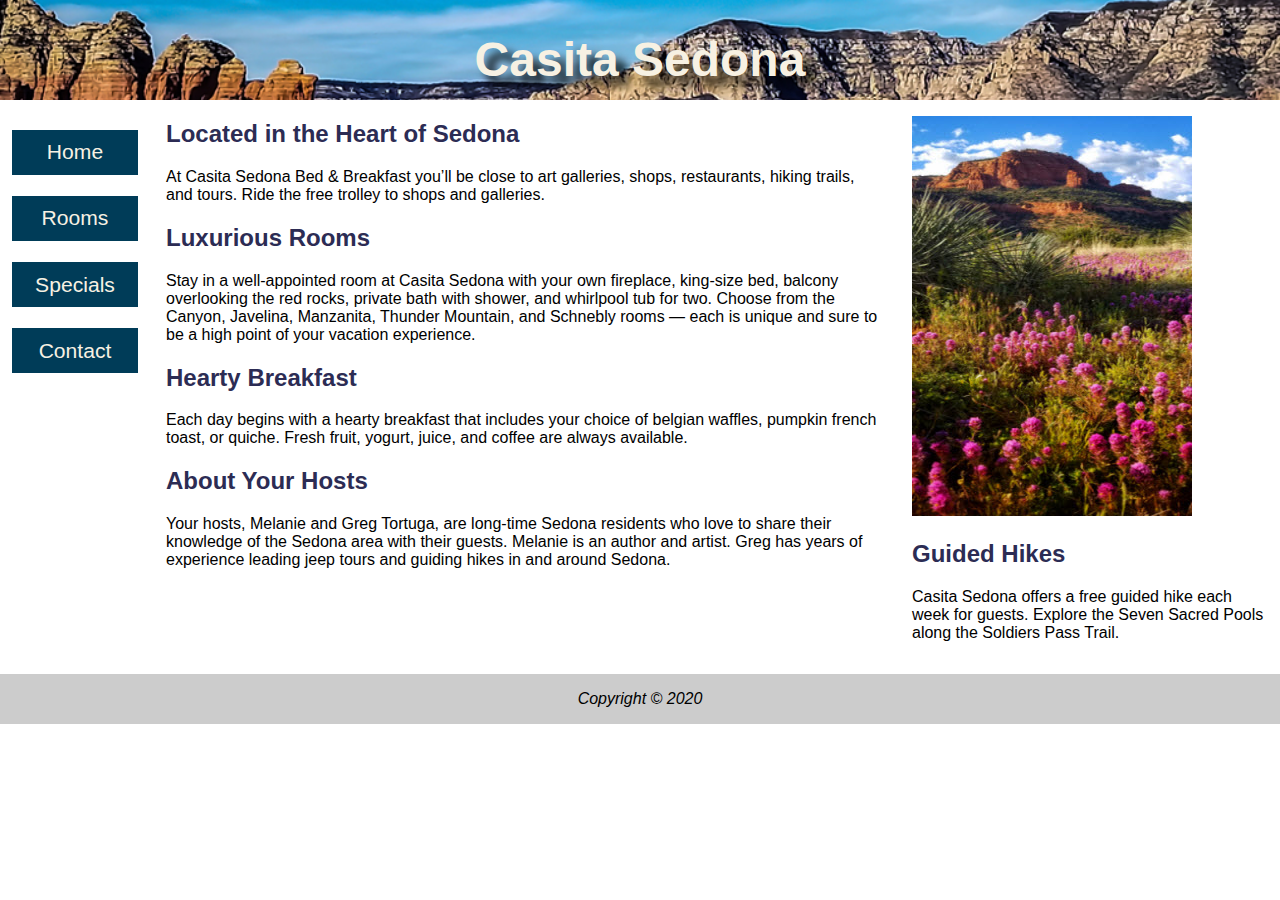
<file: index.html>
<!DOCTYPE html>
<html lang="en">
<head>
<title>Casita Sedona</title>
<meta charset="utf-8">
<style>
* { box-sizing: border-box; }
body {font-family:  Arial, sans-serif;
      margin: 0;
}

header { background-image: url(header.jpg);
         background-size: cover;
         background-repeat: no-repeat;   
}

header { grid-area: header; }
nav    { grid-area: nav; }
main   { grid-area: main; }
aside  { grid-area: aside; }
footer { grid-area: footer; }
#wrapper { display: grid;
                    grid-template-rows: 100px auto 50px;
                    grid-template-columns: 150px 1fr 30%;
                    grid-template-areas: 
     					 "header  header header"
						 "nav     main   aside" 
     					 "footer  footer footer"  ; }




h2 { color: #2c2c54; }


h1 { text-align: center;
     color: #F7F1E3;
	 font-size: 300%;
     text-shadow: 10px 10px 10px #000000;
}
nav {   font-size: 120%; }

nav ul { padding-left: 0;
         display: flex; 
	     flex-direction: row; 
	     flex-wrap: wrap; 
	     justify-content: space-around; }	  
nav ul { list-style-type: none; }
nav li { width: 20%;
		 min-width: 6em;
	     font-size: 110%;
		 text-align: center;
		 background-color: #003C58; 
		 margin: .5em;
		 padding: .5em; }
nav a { text-decoration: none;}
nav a:link { color: #F7F1E3; }
nav a:visited { color: #B9EDF0; }
nav a:hover { color: #FFFFFF; }


aside {  padding: 1em;}

main {   padding: 0 1em 1em;    }

footer { background-color: #CCCCCC;
        text-align: center;
		 font-style: italic;
		 padding: 1em; }

      


</style>
</head>
<body>
<div id="wrapper">
  <header>
    <h1>Casita Sedona</h1>
  </header>  
  <nav>
    <ul>
	 <li><a href="index.html">Home</a></li>
     <li><a href="rooms.html">Rooms</a></li>
     <li><a href="specials.html">Specials</a></li>
     <li><a href="contact.html">Contact</a></li>
	</ul> 
   </nav>
    <main>   
	<h2>Located in the Heart of Sedona</h2>
    <p>At Casita Sedona Bed &amp; Breakfast you&rsquo;ll be close to art galleries, shops, restaurants, hiking trails, and tours. Ride the free trolley to shops and galleries.</p>
    <h2>Luxurious Rooms </h2>
    <p>Stay in a well-appointed room at Casita Sedona with your own fireplace, king-size bed, balcony overlooking the red rocks, private bath with shower, and whirlpool tub for two. Choose from the Canyon, Javelina, Manzanita, Thunder Mountain, and Schnebly rooms &mdash; each is unique and sure to be a high point of your vacation experience.</p>
  	<h2>Hearty Breakfast</h2>
    <p>Each day begins with a hearty breakfast that includes your choice of belgian waffles, pumpkin french toast, or quiche. Fresh fruit, yogurt, juice, and coffee are always available.</p>
	<h2>About Your Hosts</h2>
	<p>Your hosts, Melanie and Greg Tortuga, are long-time Sedona residents who love to share their knowledge of the Sedona area with their guests. Melanie is an author and artist. Greg has years of experience leading jeep tours and guiding hikes in and around Sedona.</p>
   </main> 
      <aside>
     <img src="scenery.jpg"  alt="Owl Clover wildflowers with red rock mountain">
	 <h2>Guided Hikes</h2>
	 <p>Casita Sedona offers a free guided hike each week for guests. Explore the Seven Sacred Pools along the Soldiers Pass Trail.</p>
   </aside>
   <footer>Copyright &copy; 2020
   </footer>
</div>
</body>
</html>
</file>
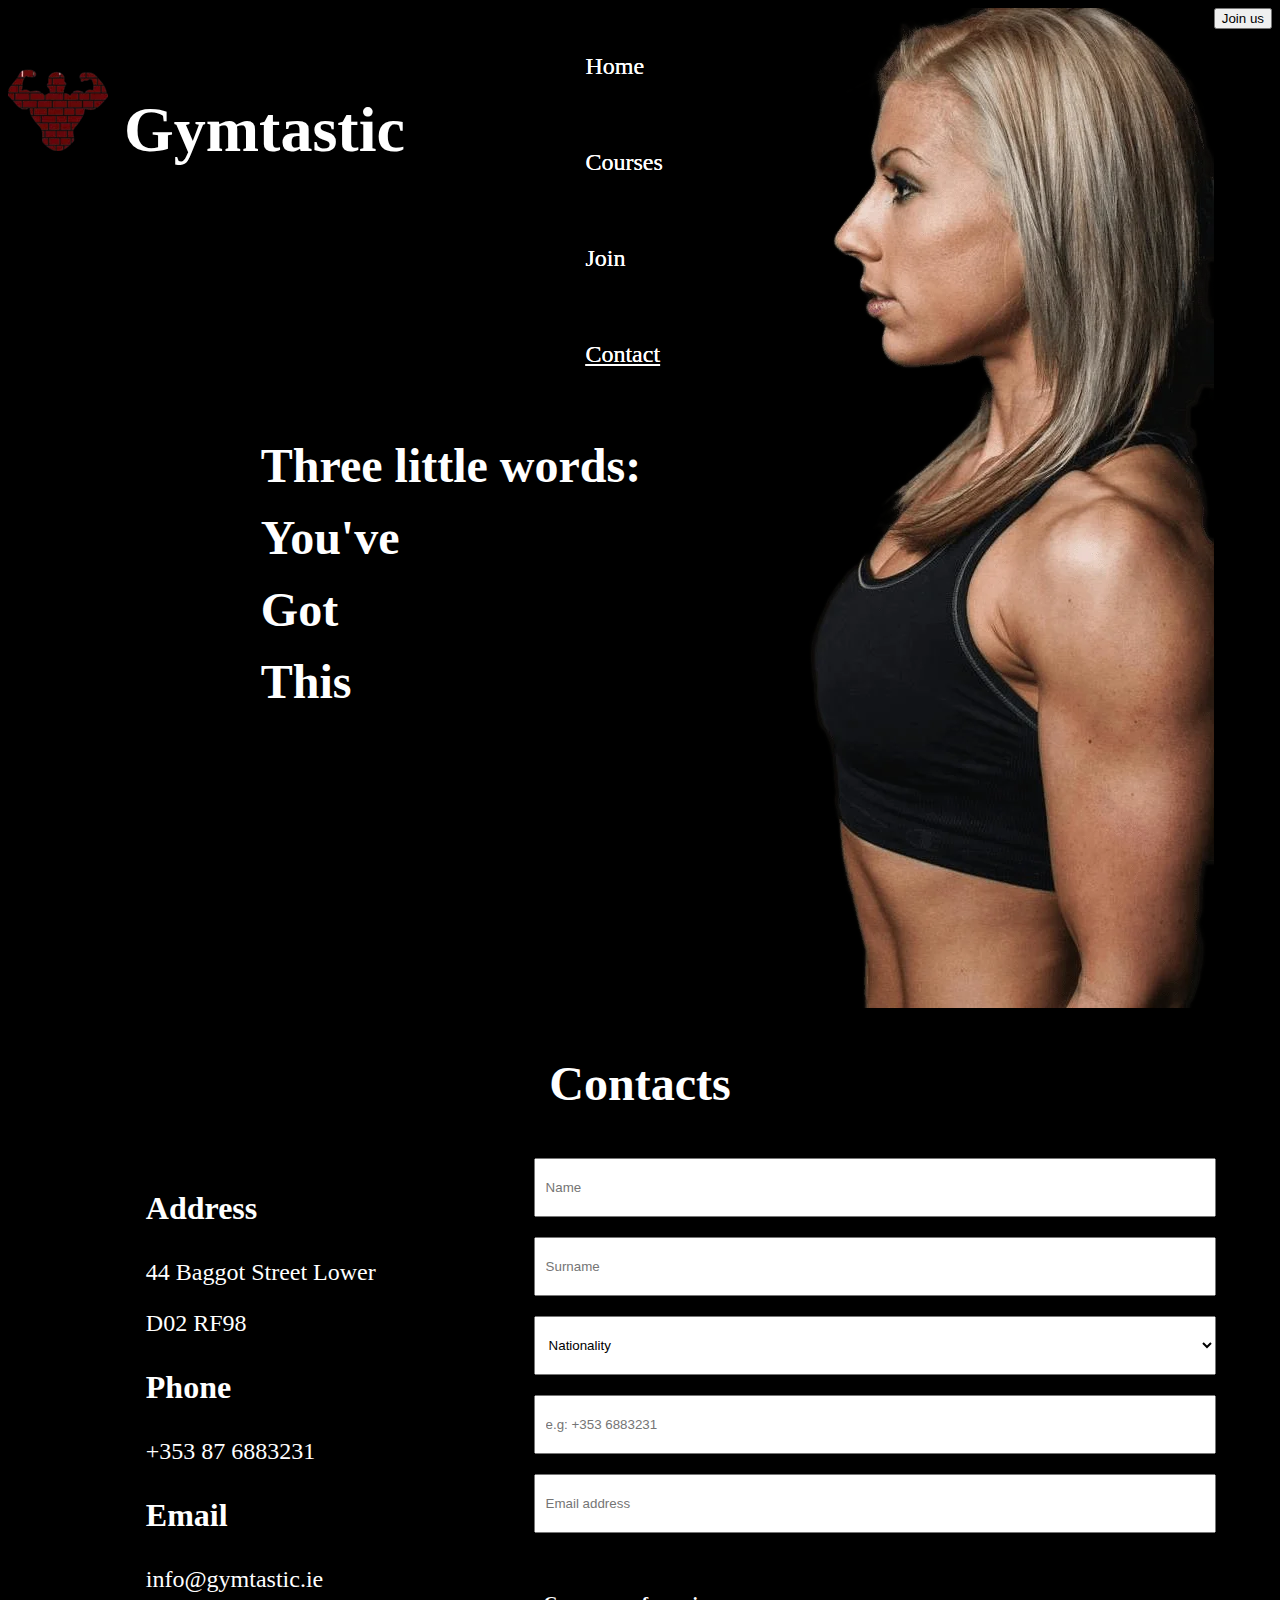
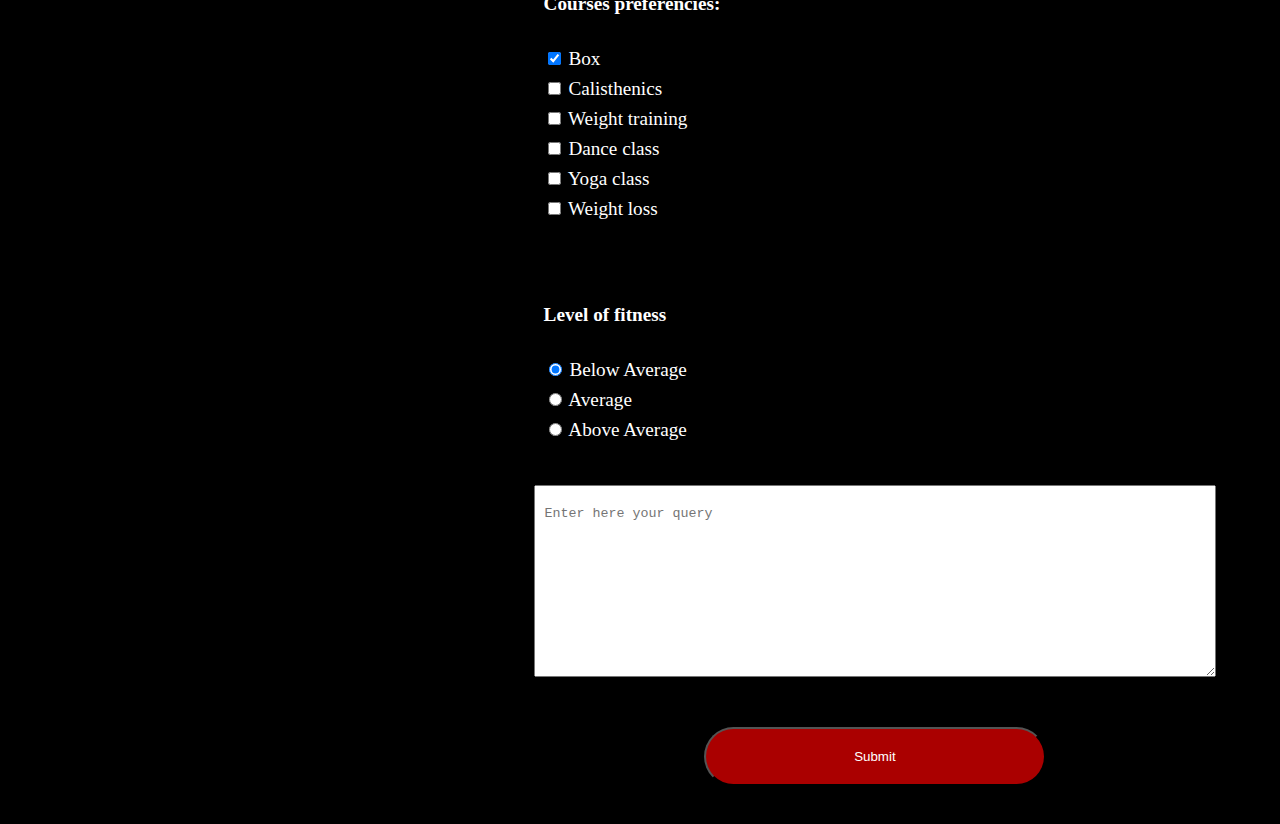
<file: contact.html>
<!DOCTYPE html>
<html lang="en">
<head>
    <meta charset="UTF-8">
    <meta name="viewport" content="width=device-width, initial-scale=1.0">
    <link rel="apple-touch-icon" sizes="180x180" href="favicon/apple-touch-icon.png">
    <link rel="icon" type="image/png" sizes="32x32" href="favicon/favicon-32x32.png">
    <link rel="icon" type="image/png" sizes="16x16" href="favicon/favicon-16x16.png">
    <link rel="manifest" href="favicon/site.webmanifest">
    <meta name="keyword" content="gym, fitness, boxing, calisthenics, weight, dance, yoga, weight loss ">
    <meta name="description" content="Gymtastic is a gym where you can express yourself in your own way building up new healty habits and">
    <link rel="stylesheet" href="index.css">
        <title>Gymtastic</title>
</head>
<body>
    <header>
        <nav>
            
        <h1>
        <img src="assets/body-builder.webp" alt="gym logo">
            Gymtastic
        </h1>
            <ul>
                
                <li>
                    <a href="index.html"> Home </a>
                </li>
         
            
                <li>
                    <a href="courses.html"> Courses </a>
                </li>
           
                <li> 
                    <a href="join.html"> Join </a>

                </li>
                <li> 
                    <a href="contact.html" class="active"> Contact </a>  
                </li>
           
            </ul>

            <img src="assets/pexels-scott-webb-28054.webp" alt="Gym Girl" id="girl">


            <h2>
                Three little words: <br> You've <br> Got <br> This
            </h2>

           <a href="join.html"><button>Join us</button></a>
            
        </nav>
    </header>
    <main class="contact">
        <h2>
            Contacts
        </h2>
        <div class="info"> 
            <h3>
                Address
            </h3>
            <p>
                44 Baggot Street Lower 
            </p>
            <p> D02 RF98 </p>

            <h3>
                Phone
            </h3>
            <p>
                +353 87 6883231
            </p>

            <h3>
                Email
            </h3>
            <a href="mailto: info@gymtastic.ie" class="xlinks">
                <p>
                    info@gymtastic.ie 
                </p>
            </a>
        </div>
       
        <form action="http://webdevbasics.net/scripts/demo.php" method="post">
            <input type="text" name="fname" id="fname" placeholder="Name" required>
            <input type="text" name="lname" id="lname" placeholder="Surname" required>
            <select name="nationality" id="nationality">
                <option value="nationality">Nationality</option>
                <option value="Italian">Italian</option>
                <option value="Irish">Irish</option>
                <option value="English">English</option>
                <option value="Brazilian">Brazilian</option>
                <option value="Indian">Indian</option>
                <option value="Other">Other</option>
            </select>
            <input type="tel" name="phone" id="phone" placeholder="e.g: +353 6883231" pattern="+[0-9]{3} [0-9]{9}" required>
            <input type="email" name="email" id="email" placeholder="Email address" required>
            <div class="checkbox">
                <h4>Courses preferencies:</h4>
                <input type="checkbox" name="box" id="box" value="box" checked> 
                <label for="box">Box</label><br>

                <input type="checkbox" name="calisthenics" id="calisthenics" value="calisthenics">
                <label for="calisthenics">Calisthenics</label><br>

                <input type="checkbox" name="weight" id="weight" value="weight">
                <label for="weight">Weight training</label><br>

                <input type="checkbox" name="dance" id="dance" value="dance">
                <label for="dance">Dance class</label><br>

                <input type="checkbox" name="yoga" id="yoga" value="yoga">
                <label for="yoga">Yoga class</label><br>

                <input type="checkbox" name="wloss" id="wloss" value="wloss">
                <label for="wloss">Weight loss</label>
            </div>
            <div class="checkbox">
                <h4>Level of fitness</h4>
                <input type="radio" name="fit" id="below" value="below" checked>
                <label for="below">Below Average</label><br>

                <input type="radio" name="fit" id="avg" value="avg">
                <label for="avg"> Average</label><br>

                <input type="radio" name="fit" id="above" value="above">
                <label for="above">Above Average</label>
            </div>


            
            <textarea name="query" id="query" cols="10" rows="10" maxlength="200" placeholder="Enter here your query" required></textarea>
            <input type="submit" value="Submit" id="submit">

        </form>
    </main>
</body>
</html>
</file>
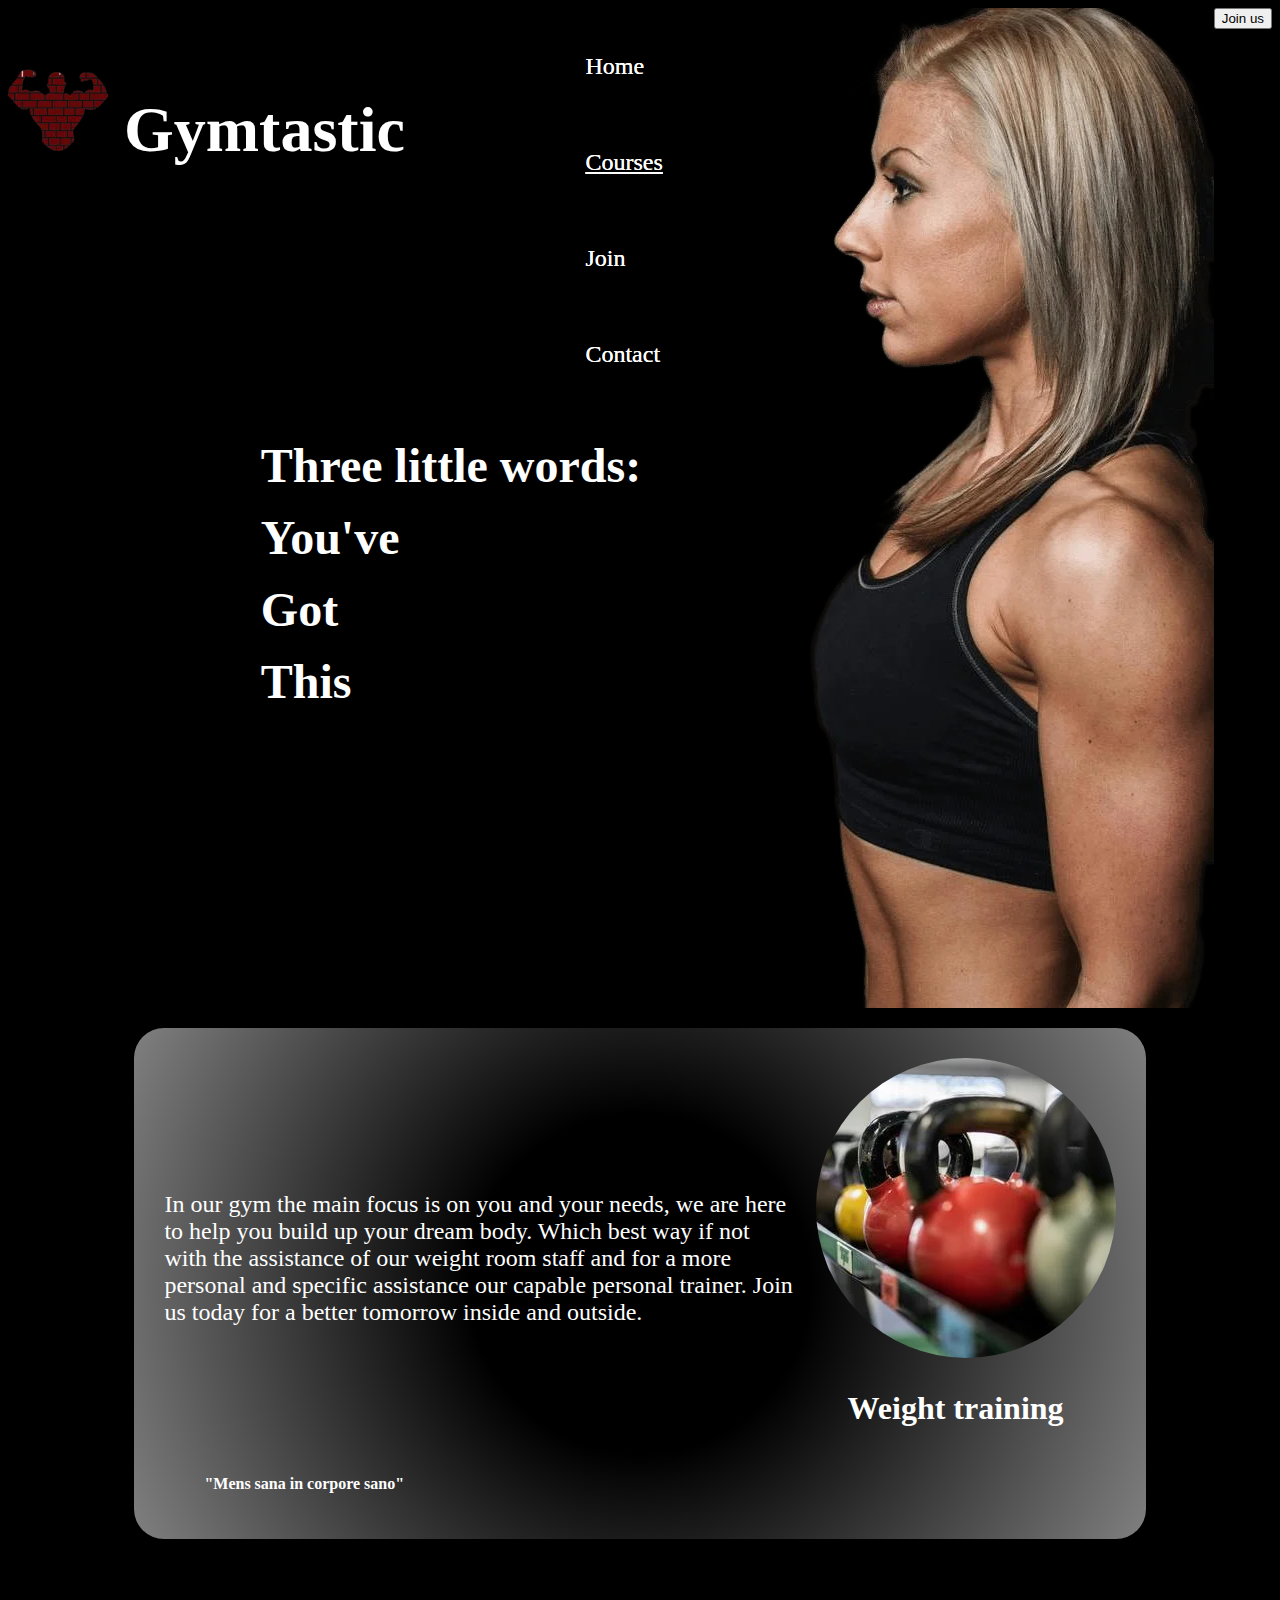
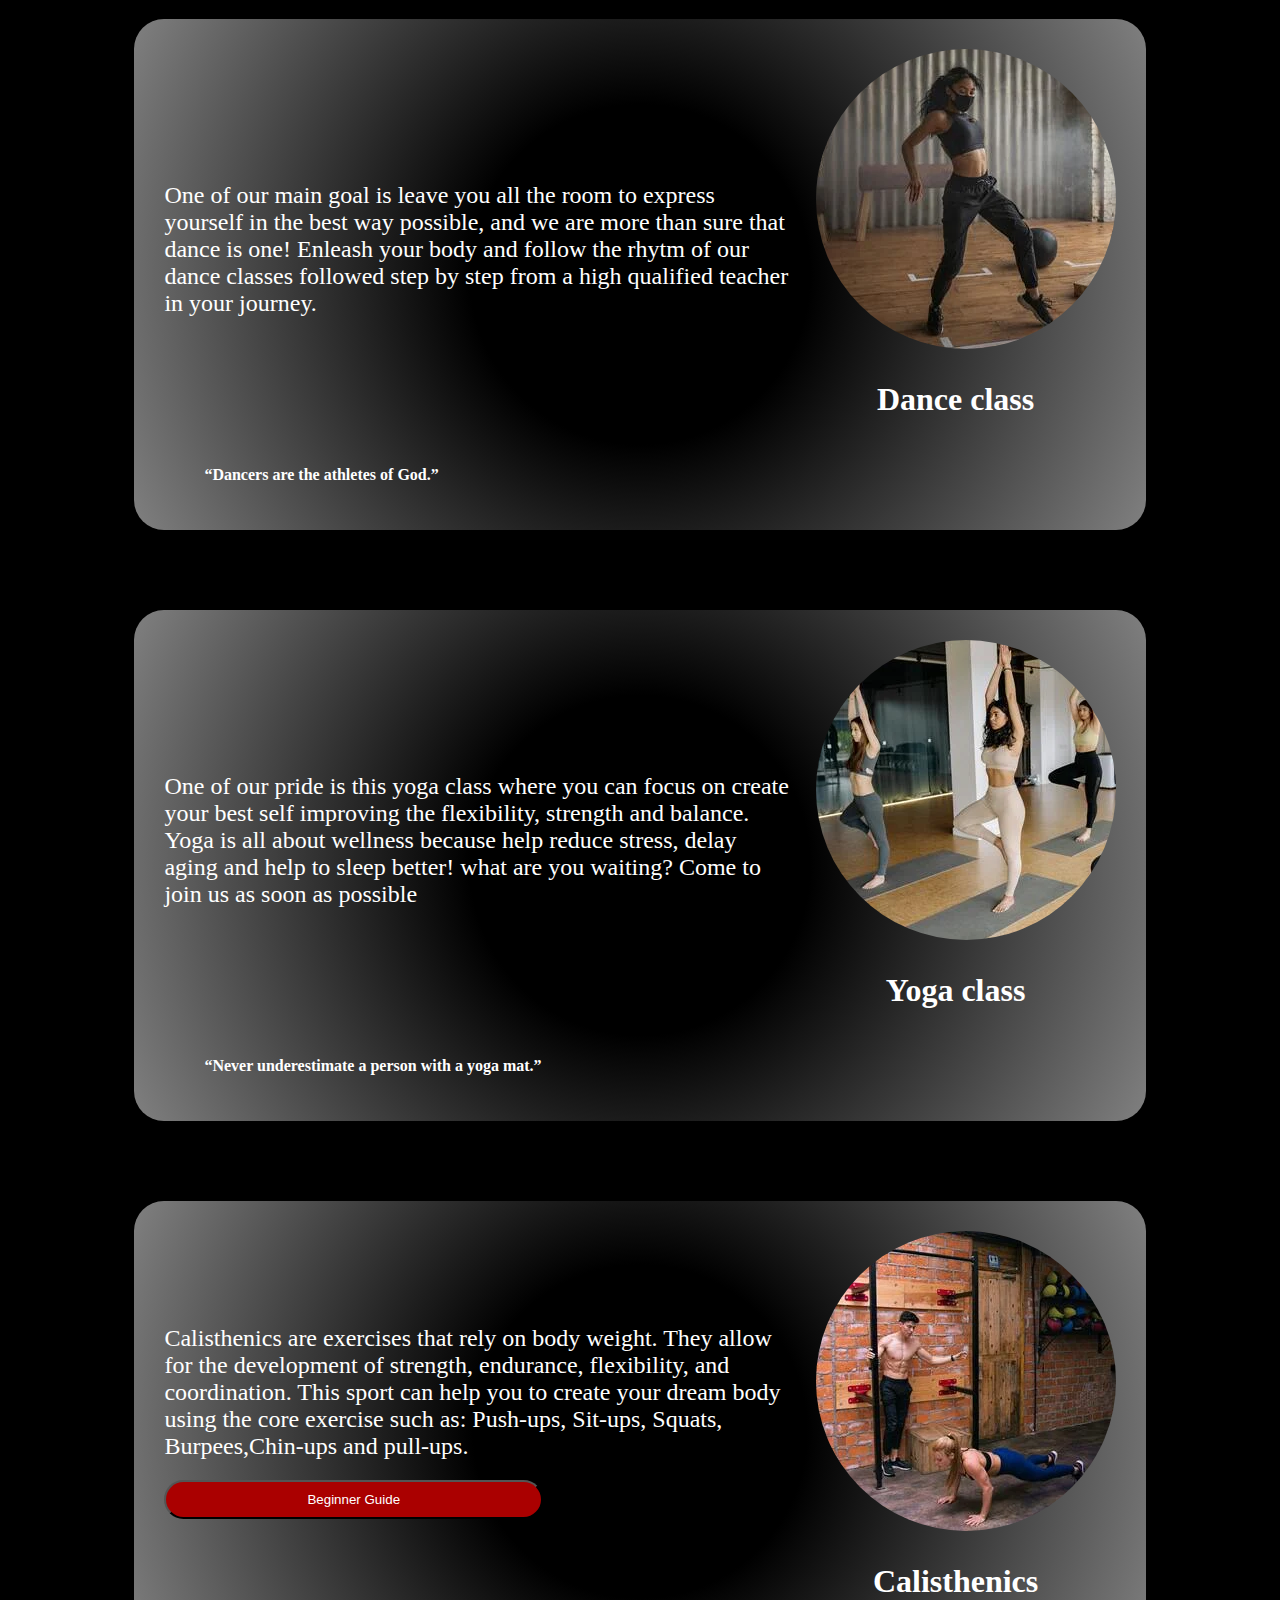
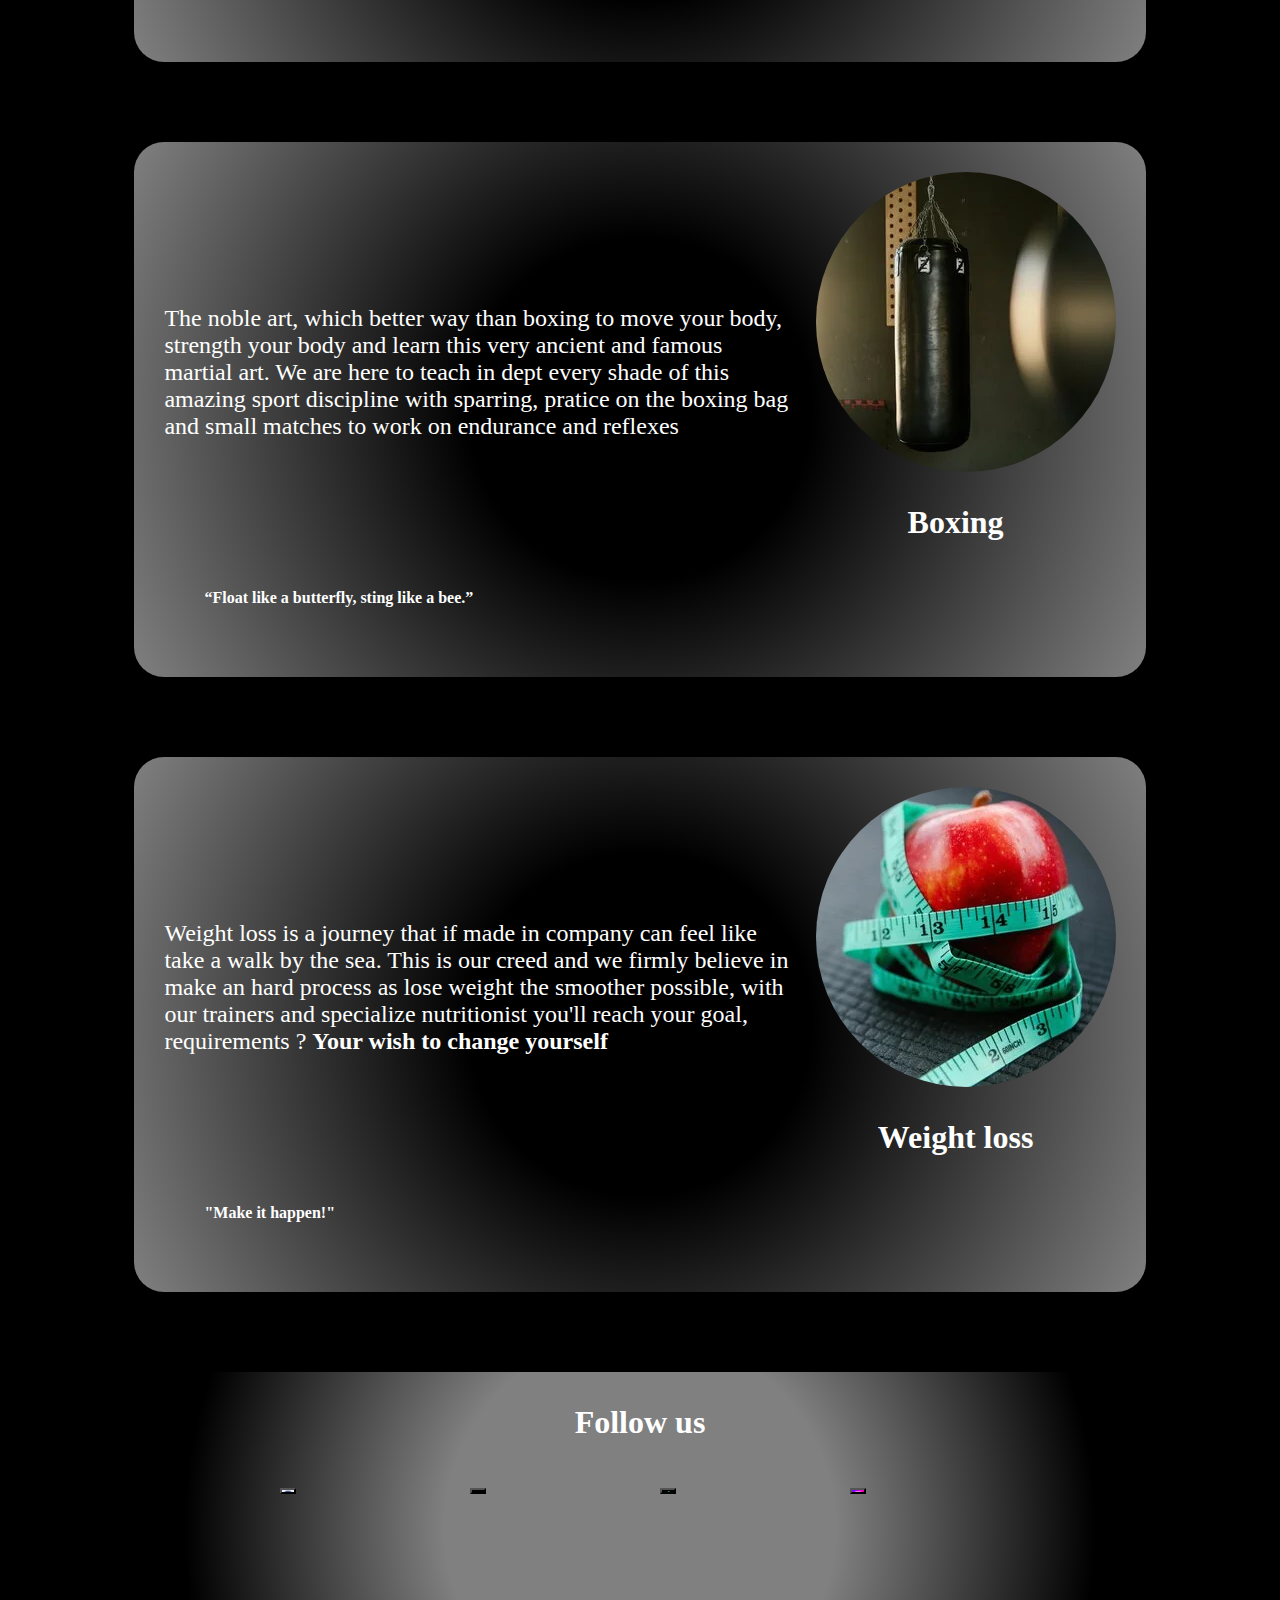
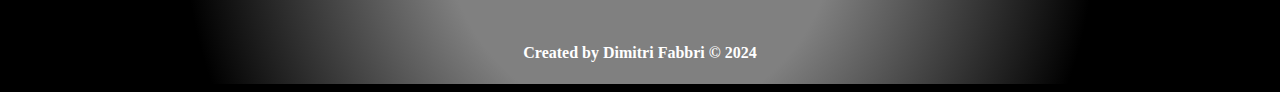
<file: courses.html>
<!DOCTYPE html>
<html lang="en">
<head>
    <meta charset="UTF-8">
    <meta name="viewport" content="width=device-width, initial-scale=1.0">
    <link rel="apple-touch-icon" sizes="180x180" href="favicon/apple-touch-icon.png">
    <link rel="icon" type="image/png" sizes="32x32" href="favicon/favicon-32x32.png">
    <link rel="icon" type="image/png" sizes="16x16" href="favicon/favicon-16x16.png">
    <link rel="manifest" href="favicon/site.webmanifest">
    <meta name="keyword" content="gym, fitness, boxing, calisthenics, weight, dance, yoga, weight loss ">
    <meta name="description" content="Gymtastic is a gym where you can express yourself in your own way building up new healty habits and">
    <link rel="stylesheet" href="index.css">
        <title>Gymtastic</title>
</head>
<body>
    <header>
        <nav>
            
        <h1>
        <img src="assets/body-builder.webp" alt="gym logo">
            Gymtastic
        </h1>
            <ul>
                
                <li>
                    <a href="index.html"> Home </a>
                </li>
         
            
                <li>
                    <a href="courses.html" class="active"> Courses </a>
                </li>
           
                <li> 
                    <a href="join.html"> Join </a>

                </li>
                <li> 
                    <a href="contact.html"> Contact </a>  
                </li>
           
            </ul>

         <img src="assets/pexels-scott-webb-28054.webp" alt="Gym Girl" id="girl">


            <h2>
                Three little words: <br> You've <br> Got <br> This
            </h2>

           <a href="join.html"><button>Join us</button></a>
            
        </nav>
    </header>
    <main class="two-columns">
        
       <section class="card" id="weight">
         <img src="assets/weight-rack.webp"  alt="Weight rack">
        <h3>
           
            Weight training
        </h3>
        <p>
            In our gym the main focus is on you and your needs, we are here to help you build up your dream body.
            Which best way if not with the assistance of our weight room staff and for a more personal and specific assistance our capable personal trainer.
            Join us today for a better tomorrow inside and outside.
            <blockquote><strong> "Mens sana in corpore sano" </strong></blockquote>
        </p>

       </section>

       <section class="card" id="dance">
        <img src="assets/dancer.webp"  alt="Dancer">
       <h3 class="x-center">
          
           Dance class
       </h3>
       <p>
          One of our main goal is leave you all the room to express yourself in the best way possible, and we are more than sure that dance is one!
          Enleash your body and follow the rhytm of our dance classes followed step by step from a high qualified teacher in your journey.
          <blockquote><strong> “Dancers are the athletes of God.”</strong></blockquote>
       </p>

      </section>
      <section class="card" id="yoga">
        <img src="assets/yoga.webp"  alt="Yoga class">
       <h3 class="x-center"> 
          
           Yoga class
       </h3>
       <p>
          One of our pride is this yoga class where you can focus on create your best self improving the flexibility, strength and balance.
          Yoga is all about wellness because help reduce stress, delay aging and help to sleep better!
          what are you waiting? Come to join us as soon as possible
          <blockquote><strong> “Never underestimate a person with a yoga mat.”</strong></blockquote>
       </p>

      </section>
      <section class="card" id="cali">
        <img src="assets/calisthenics.webp"  alt="Calisthenics">
       <h3 class="x-center">
          
           Calisthenics
       </h3 >
       <p>
        Calisthenics are exercises that rely on body weight. They allow for the development of strength, endurance, flexibility, and coordination.
        This sport can help you to create your dream body using the core exercise such as: Push-ups, Sit-ups, Squats, Burpees,Chin-ups and pull-ups. <br>
        <a href="https://www.healthline.com/health/fitness-exercise/calisthenics" class="white" target="_blank" aria-label="Calisthenics beginner guide"><button> Beginner Guide</button></a>
       </p>

      </section>

      <section class="card" id="box">
        <img src="assets/box.webp"  alt="Boxing">
       <h3 class="x-center">
          
           Boxing
       </h3 >
       <p>
        The noble art, which better way than boxing to move your body, strength your body and learn this very ancient and famous martial art.
        We are here to teach in dept every shade of this amazing sport discipline with sparring, pratice on the boxing bag and small matches to work on endurance and reflexes

        <blockquote><strong> “Float like a butterfly, sting like a bee.” </p></strong>

      </section>

      <section class="card" id="wloss">
        <img src="assets/wloss.webp"  alt="Weight Loss ">
       <h3 class="x-center">
          
           Weight loss
       </h3 >
       <p>
        Weight loss is a journey that if made in company can feel like take a walk by the sea.
        This is our creed and we firmly believe in make an hard process as lose weight the smoother possible, with our trainers and specialize nutritionist you'll reach your goal, requirements ? 
        <strong>Your wish to change yourself </strong>

        <blockquote><strong> "Make it happen!" </p></strong>

       </p>

      </section>
    </main>

    <footer>
        <h3>
            Follow us
        </h3>
        <div class="social">
            <a href="https://www.facebook.com/"><button class="facebook" aria-label="facebook"></button></a>
            <a href="https://www.x.com/"><button class="x" aria-label="x"></button></a>
            <a href="https://www.tiktok.com/"><button class="tik-tok" aria-label="tik-tok"></button></a>
            <a href="https://www.instagram.com/"><button class="instagram" aria-label="instagram"></button></a>
        </div>
        <h4 class="copy">
            Created by Dimitri Fabbri <span>&copy; 2024</span>
        </h4>
    </footer>

</body>
</html>
</file>
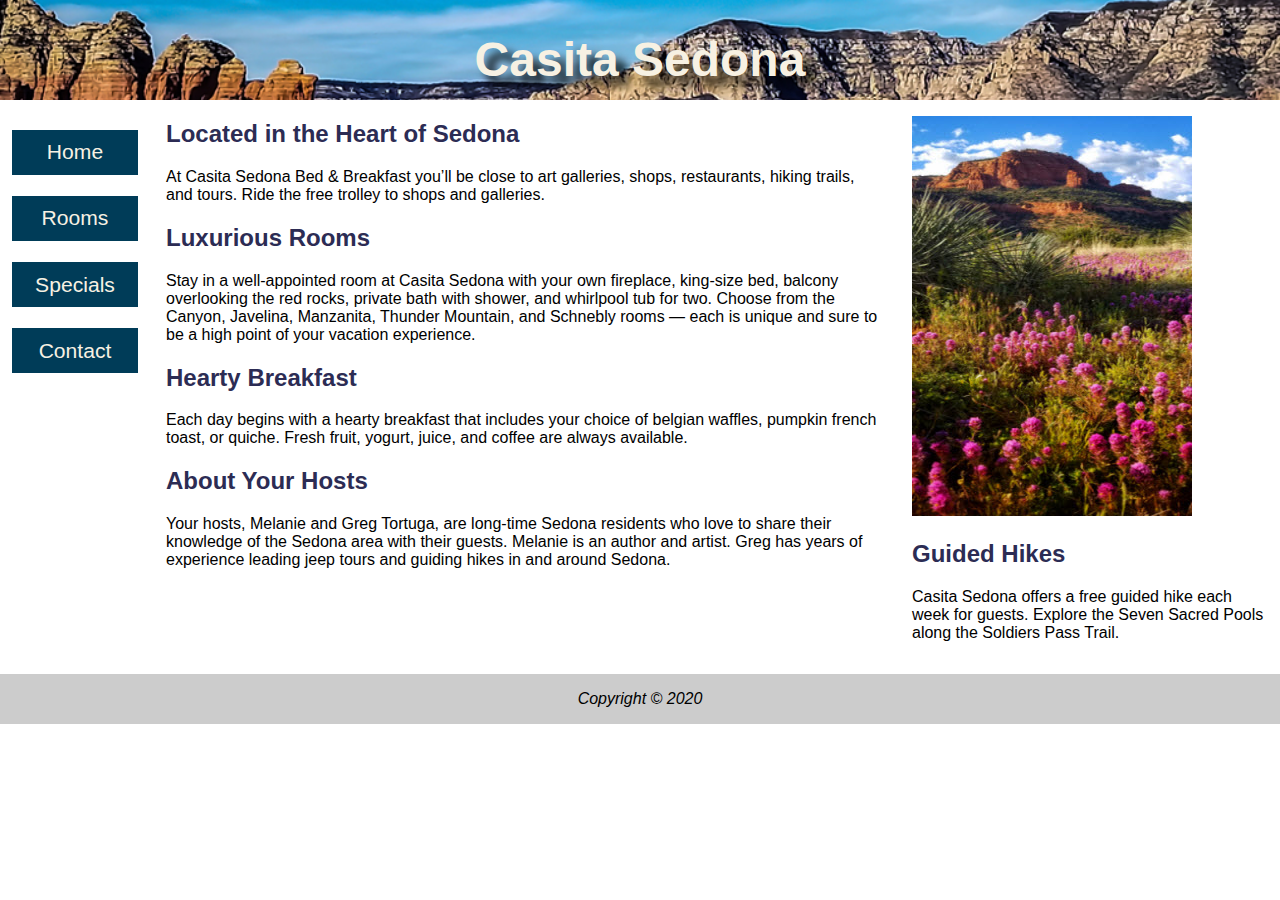
<file: grid3.html>
<!DOCTYPE html>
<html lang="en">
<head>
<title>Casita Sedona</title>
<meta charset="utf-8">
<style>
* { box-sizing: border-box; }
body {font-family:  Arial, sans-serif;
      margin: 0;
}

header { background-image: url(header.jpg);
         background-size: cover;
         background-repeat: no-repeat;   
}

header { grid-area: header; }
nav    { grid-area: nav; }
main   { grid-area: main; }
aside  { grid-area: aside; }
footer { grid-area: footer; }


#wrapper { display: grid;
           grid-template: 
  		      "header header header " 100px
    		    "nav    main  aside "  auto
    		    "footer footer footer" 50px
 		    / 150px  1fr  30%;
 	}



h2 { color: #2c2c54; }


h1 { text-align: center;
     color: #F7F1E3;
	 font-size: 300%;
     text-shadow: 10px 10px 10px #000000;
}
nav {   font-size: 120%; }

nav ul { padding-left: 0;
         display: flex; 
	     flex-direction: row; 
	     flex-wrap: wrap; 
	     justify-content: space-around; }	  
nav ul { list-style-type: none; }
nav li { width: 20%;
		 min-width: 6em;
	     font-size: 110%;
		 text-align: center;
		 background-color: #003C58; 
		 margin: .5em;
		 padding: .5em; }
nav a { text-decoration: none;}
nav a:link { color: #F7F1E3; }
nav a:visited { color: #B9EDF0; }
nav a:hover { color: #FFFFFF; }


aside {  padding: 1em;}

main {   padding: 0 1em 1em;    }

footer { background-color: #CCCCCC;
        text-align: center;
		 font-style: italic;
		 padding: 1em; }

      


</style>
</head>
<body>
<div id="wrapper">
  <header>
    <h1>Casita Sedona</h1>
  </header>  
  <nav>
    <ul>
	 <li><a href="index.html">Home</a></li>
     <li><a href="rooms.html">Rooms</a></li>
     <li><a href="specials.html">Specials</a></li>
     <li><a href="contact.html">Contact</a></li>
	</ul> 
   </nav>
    <main>   
	<h2>Located in the Heart of Sedona</h2>
    <p>At Casita Sedona Bed &amp; Breakfast you&rsquo;ll be close to art galleries, shops, restaurants, hiking trails, and tours. Ride the free trolley to shops and galleries.</p>
    <h2>Luxurious Rooms </h2>
    <p>Stay in a well-appointed room at Casita Sedona with your own fireplace, king-size bed, balcony overlooking the red rocks, private bath with shower, and whirlpool tub for two. Choose from the Canyon, Javelina, Manzanita, Thunder Mountain, and Schnebly rooms &mdash; each is unique and sure to be a high point of your vacation experience.</p>
  	<h2>Hearty Breakfast</h2>
    <p>Each day begins with a hearty breakfast that includes your choice of belgian waffles, pumpkin french toast, or quiche. Fresh fruit, yogurt, juice, and coffee are always available.</p>
	<h2>About Your Hosts</h2>
	<p>Your hosts, Melanie and Greg Tortuga, are long-time Sedona residents who love to share their knowledge of the Sedona area with their guests. Melanie is an author and artist. Greg has years of experience leading jeep tours and guiding hikes in and around Sedona.</p>
   </main> 
      <aside>
     <img src="scenery.jpg"  alt="Owl Clover wildflowers with red rock mountain">
	 <h2>Guided Hikes</h2>
	 <p>Casita Sedona offers a free guided hike each week for guests. Explore the Seven Sacred Pools along the Soldiers Pass Trail.</p>
   </aside>
   <footer>Copyright &copy; 2020
   </footer>
</div>
</body>
</html>
</file>
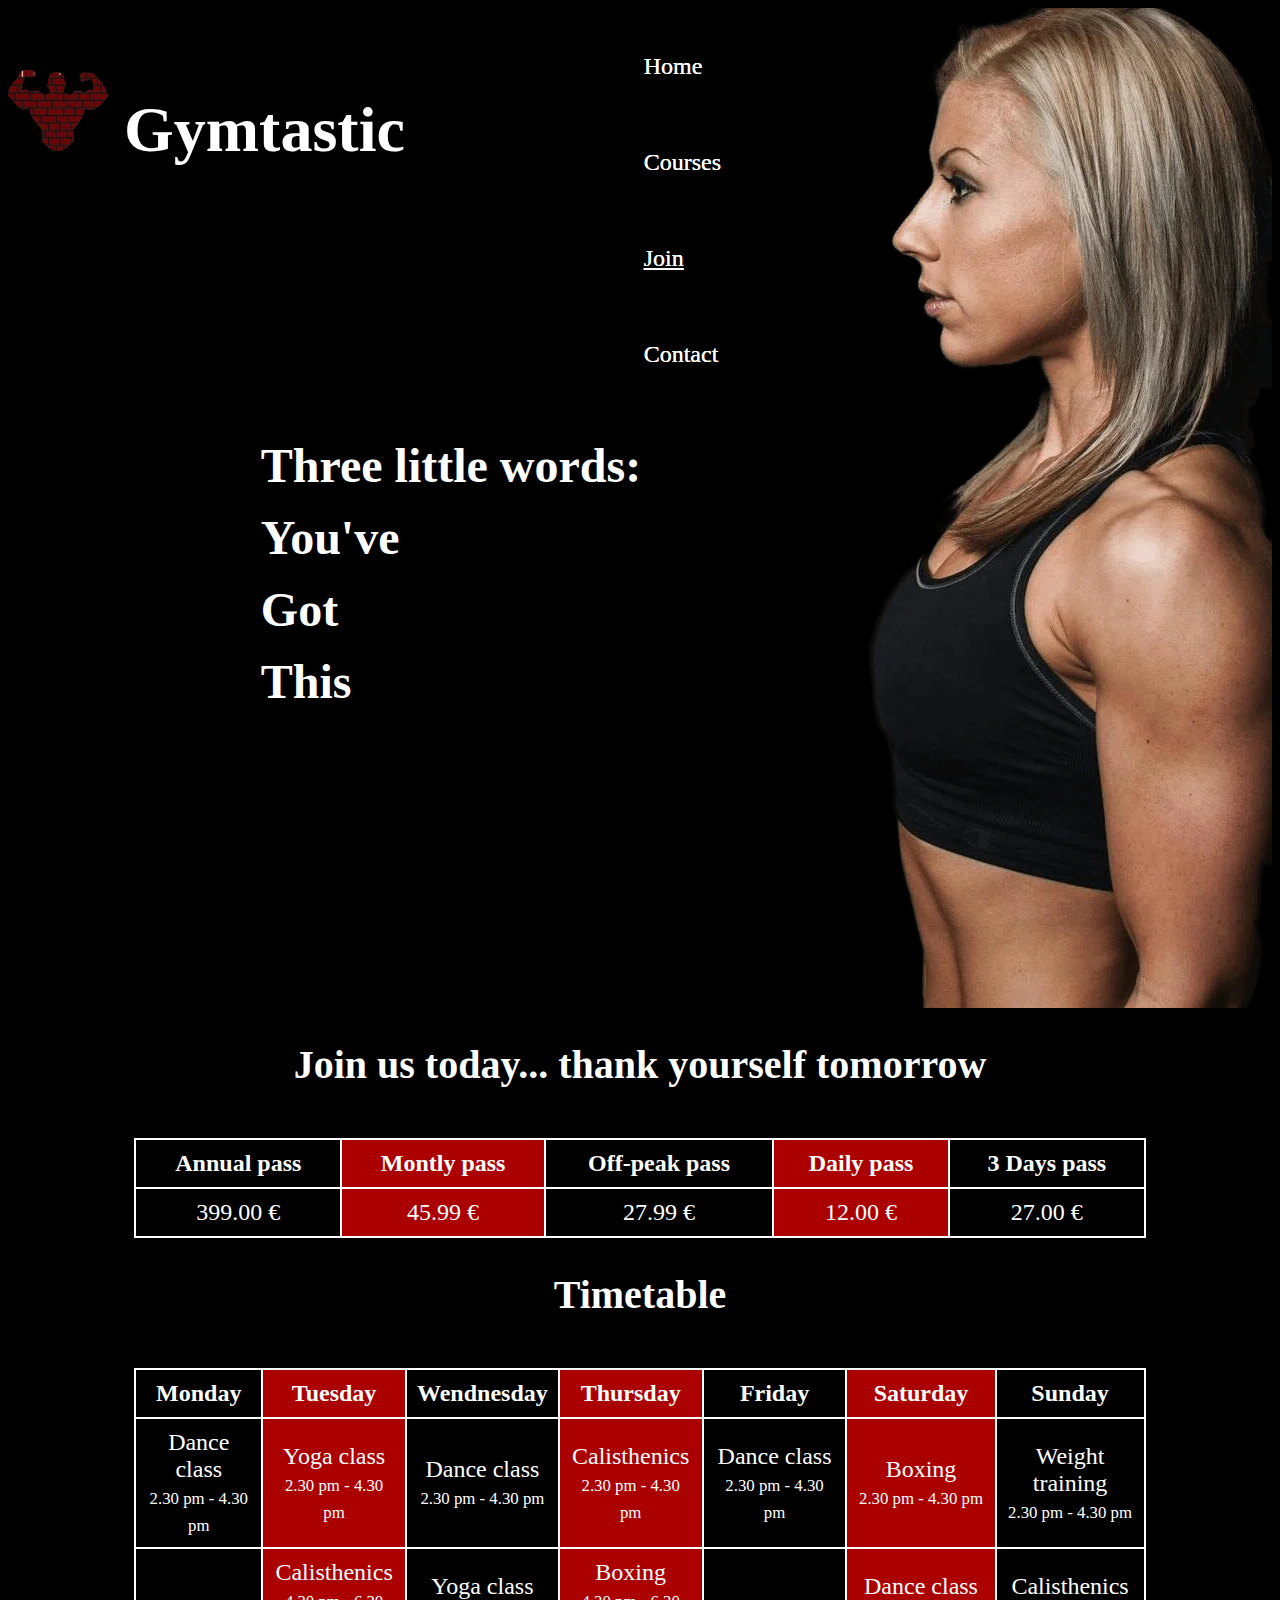
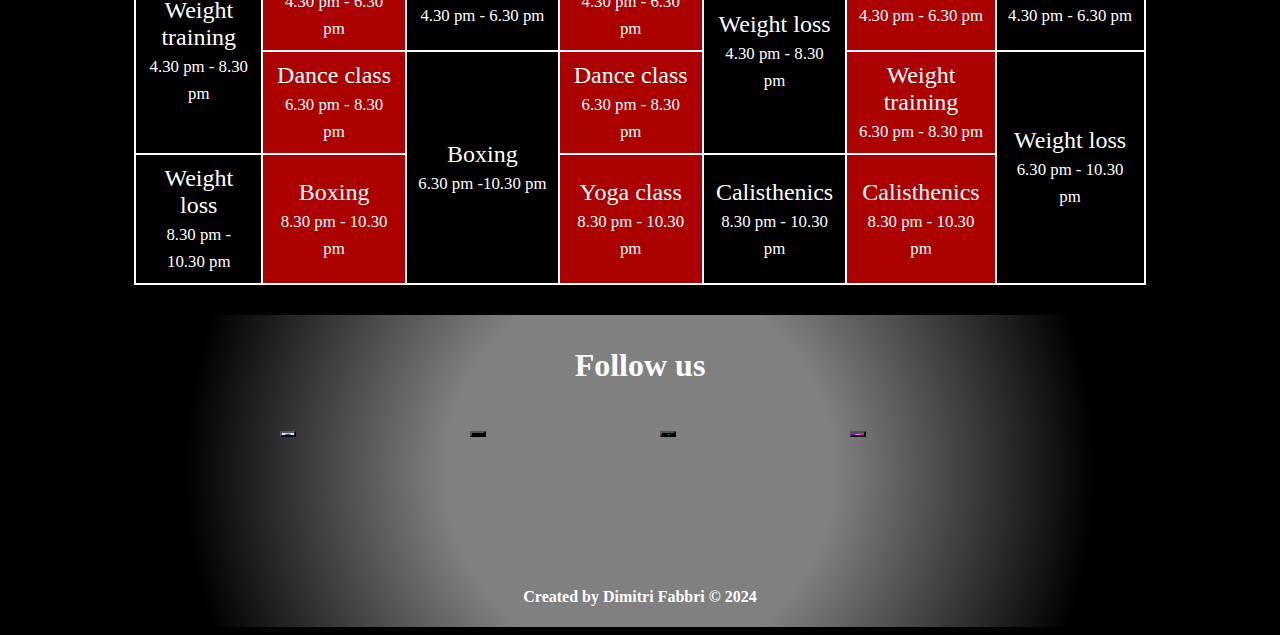
<file: join.html>
<!DOCTYPE html>
<html lang="en">
<head>
    <meta charset="UTF-8">
    <meta name="viewport" content="width=device-width, initial-scale=1.0">
    <link rel="apple-touch-icon" sizes="180x180" href="favicon/apple-touch-icon.png">
    <link rel="icon" type="image/png" sizes="32x32" href="favicon/favicon-32x32.png">
    <link rel="icon" type="image/png" sizes="16x16" href="favicon/favicon-16x16.png">
    <link rel="manifest" href="favicon/site.webmanifest">
    <meta name="keyword" content="gym, fitness, boxing, calisthenics, weight, dance, yoga, weight loss ">
    <meta name="description" content="Gymtastic is a gym where you can express yourself in your own way building up new healty habits and">
    <link rel="stylesheet" href="index.css">
        <title>Gymtastic</title>
</head>
<body>
    <header>
        <nav>
            
        <h1>
        <img src="assets/body-builder.webp" alt="gym logo">
            Gymtastic
        </h1>
            <ul>
                
                <li>
                    <a href="index.html"> Home </a>
                </li>
         
            
                <li>
                    <a href="courses.html"> Courses </a>
                </li>
           
                <li> 
                    <a href="join.html" class="active"> Join </a>

                </li>
                <li> 
                    <a href="contact.html"> Contact </a>  
                </li>
           
            </ul>

            <img src="assets/pexels-scott-webb-28054.webp" alt="Gym Girl" id="girl">


            <h2>
                Three little words: <br> You've <br> Got <br> This
            </h2>

        </nav>
    </header>
    <main>
        <h2 class="center">
            Join us today... thank yourself tomorrow
        </h2>

        <table>
            <colgroup>
            <col>
            <col>
            <col>
            <col>
            <col>
            </colgroup>
            <thead>
                <th>
                    Annual pass
                </th>
                <th>
                    Montly pass
                </th>
                <th>
                    Off-peak pass
                </th>
                <th>
                    Daily pass
                </th>
                <th>
                    3 Days pass
                </th>
            </thead>
            <tbody>
                <tr>
                    <td>
                        399.00 €
                    </td>
                    <td>
                        45.99 €
                    </td>
                    <td>
                        27.99 €
                    </td>
                    <td>
                        12.00 €
                    </td>
                    <td>
                        27.00 €
                    </td>
                </tr>
            </tbody>
        </table>

        <h2  class="center">
            Timetable 
        </h2>

        <table class="timetable">
            <colgroup>
                <col>
                <col>
                <col>
                <col>
                <col>
                <col>
                <col>
                </colgroup>
            <thead>
                <th>
                    Monday
                </th>
                <th>
                    Tuesday
                </th>
                <th>
                    Wendnesday
                </th>
                <th>
                    Thursday
                </th>
                <th>
                    Friday
                </th>
                <th>
                    Saturday
                </th>
                <th>
                    Sunday
                </th>
            </thead>
            <tbody>
                <!-- First Row-->
                <tr>
                    <td>
                        Dance class <br>
                        <span class="hours-lesson">2.30 pm - 4.30 pm </span>
                    </td>
                    <td>
                        Yoga class <br>
                        <span class="hours-lesson">2.30 pm - 4.30 pm </span>
                        
                    </td>
                    <td>
                        Dance class <br>
                        <span class="hours-lesson">2.30 pm - 4.30 pm </span>
                    </td>
                    <td>
                        Calisthenics<br>
                        <span class="hours-lesson">2.30 pm - 4.30 pm </span>

                    </td>
                    <td>
                        Dance class <br>
                        <span class="hours-lesson">2.30 pm - 4.30 pm </span>
                    </td>
                    <td>
                        Boxing <br>
                        <span class="hours-lesson">2.30 pm - 4.30 pm </span>
                    </td>
                    <td>
                        Weight training <br>
                        <span class="hours-lesson">2.30 pm - 4.30 pm </span>
                    </td>
                </tr>
                <!-- Second Row-->
                <tr>
                    <td rowspan="2">
                        Weight training  <br>
                        <span class="hours-lesson">4.30 pm - 8.30 pm </span>
                    </td>
                    <td>
                        Calisthenics <br>
                        <span class="hours-lesson"> 4.30 pm - 6.30 pm </span>

                    </td>
                    <td>
                        Yoga class <br>
                        <span class="hours-lesson">4.30 pm - 6.30 pm </span>
                    </td>
                    <td>
                        Boxing <br>
                        <span class="hours-lesson">4.30 pm - 6.30 pm </span>

                    </td>
                    <td rowspan="2">
                        Weight loss <br>
                        <span class="hours-lesson">4.30 pm - 8.30 pm </span>
                    </td>
                    <td>
                        Dance class <br>
                        <span class="hours-lesson">4.30 pm - 6.30 pm </span>

                    </td>
                    <td>
                       Calisthenics <br>
                        <span class="hours-lesson">4.30 pm - 6.30 pm </span>
                        
                    </td>
                </tr>
                <!-- Third Row-->

                <tr>
                    <td>
                        Dance class <br>
                        <span class="hours-lesson">6.30 pm - 8.30 pm </span>
                    </td>
                    <td rowspan="2">
                        Boxing <br>
                        <span class="hours-lesson"> 6.30 pm -10.30 pm </span>
                    </td>
                    <td>
                        Dance class <br>
                        <span class="hours-lesson">6.30 pm - 8.30 pm </span>
                    </td>
                    <td>
                        Weight training <br>
                        <span class="hours-lesson">6.30 pm - 8.30 pm </span>
                    </td>
                    <td rowspan="2">
                        Weight loss <br>
                        <span class="hours-lesson">6.30 pm - 10.30 pm </span>
                    </td>
                </tr>
                <!-- Fourth Row-->
                <tr>
                    <td>
                        Weight loss <br>
                        <span class="hours-lesson">8.30 pm - 10.30 pm </span>
                    </td>
                    <td>
                        Boxing <br>
                        <span class="hours-lesson">8.30 pm - 10.30 pm </span>
                    </td>
                    
                    <td>
                        Yoga class <br>
                        <span class="hours-lesson">8.30 pm - 10.30 pm </span>

                    </td>
                    <td>
                        Calisthenics <br>
                        <span class="hours-lesson">8.30 pm - 10.30 pm </span>
                    </td>
                    <td>
                        Calisthenics <br>
                        <span class="hours-lesson">8.30 pm - 10.30 pm </span>
                    </td>
                </tr>
            </tbody>
        </table>


    </main>
    <footer>
        <h3>
            Follow us
        </h3>
        <div class="social">
            <a href="https://www.facebook.com/"><button class="facebook"></button></a>
            <a href="https://www.x.com/"><button class="x"></button></a>
            <a href="https://www.tiktok.com/"><button class="tik-tok"></button></a>
            <a href="https://www.instagram.com/"><button class="instagram"></button></a>
        </div>
        <h4 class="copy">
            Created by Dimitri Fabbri <span>&copy; 2024</span>
        </h4>
    </footer>

</body>
</html>
</file>
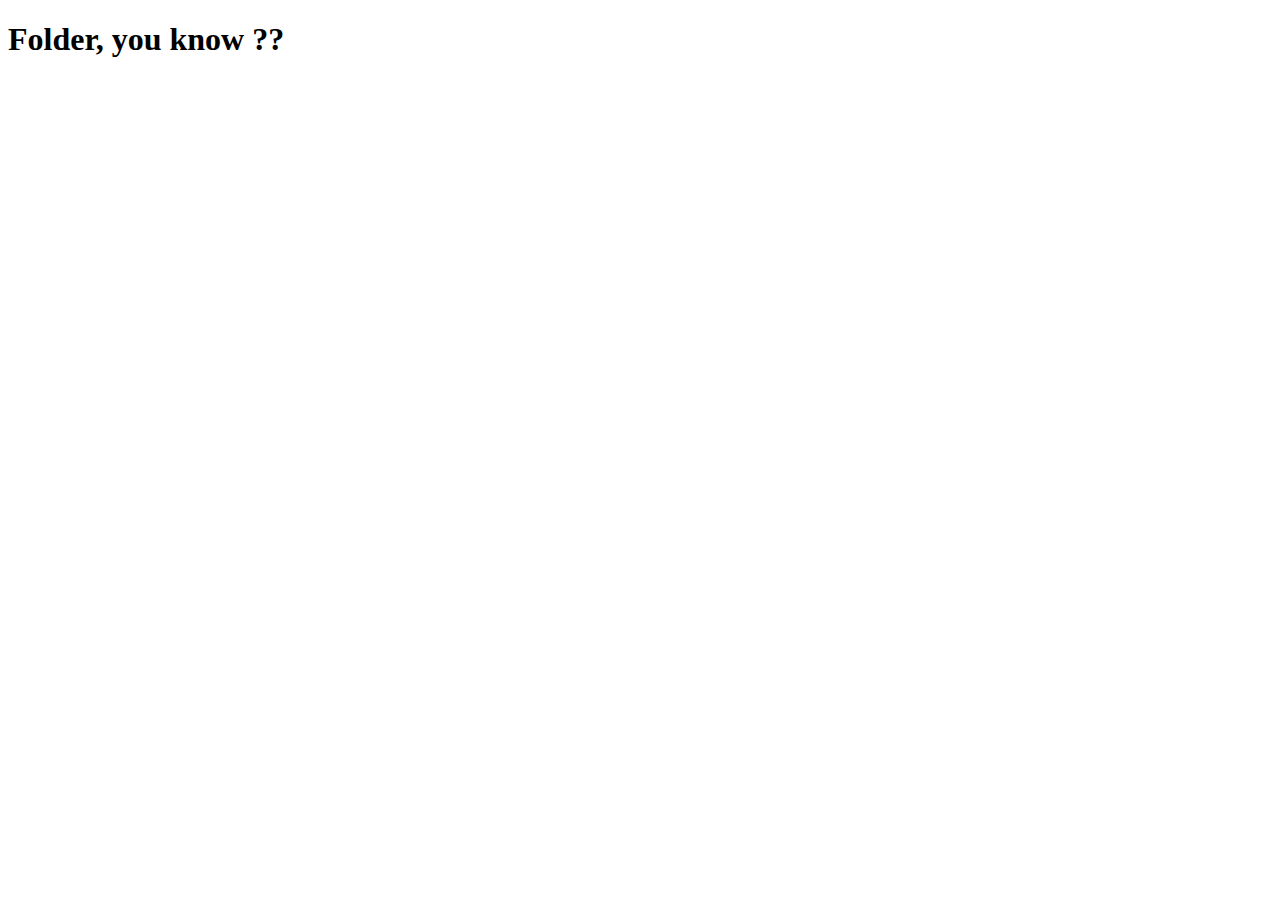
<file: new_folder/folder.html>
<!DOCTYPE html>
<html lang="en">
<head>
    <meta charset="UTF-8">
    <meta name="viewport" content="width=device-width, initial-scale=1.0">
    <title>Folder</title>
</head>
<body>
    <h1>
        Folder, you know ??
    </h1>
    
</body>
</html>
</file>
<file: index.css>
body{
    background-color: #000;
    color: #FFFFFF;
}
nav{
    display: flex;
    justify-content: space-between;
    height: 1000px;
    color: #FFFFFF;
    position: relative;
}
.active{
    text-decoration: underline;
}

nav h1{  
    flex: 6;
    font-size: 4em;
}
h1 img{
    height: 100px; 
    width:100px;
}

ul{
    flex: 4;
    margin-top: 110px;
}
li{
    padding: 30px;
    border: 1px solid black;
    border-radius: 20%;
    list-style: none;
    display: inline;
    margin: 0  20px 20px 0;
    font-size: 1.5em;
    line-height: 4em;
    background-image: linear-gradient(#FFFFFF,#FFFFFF);
    background-size: 0 100%;
    background-repeat: no-repeat;
    transition: .5s;
    flex-wrap: wrap;
}
li:hover > a{
    text-shadow: 
    0 -1.2em #FFFFFF, 
    0 0 #AA0000;
    color: #AA0000;
}
li:hover{
    background-size: 100% 100%
}

li a{
    margin-bottom: 20px;
    text-shadow: 
    0 0 #FFFFFF, 
    0 1.2em #000;
    overflow: hidden;
    transition: .5s;
}
a{
    text-decoration: none;
    color: #FFFFFF;
}
nav h2{
    position: absolute;
    bottom: 30%;
    left: 20%;
    font-size: 3em;
    line-height: 1.5em;
}

.btn{
    position: absolute;
    bottom: 15%;
    left: 20%;
    font-size: 2em;
    background-color: #808080;
    border-radius: 20px;
    width: 20%;
    text-align: center;
    padding: 30px;
    color: #FFFFFF;
}

.btn:hover{
    animation: pulse 1.5s infinite;

}
@keyframes pulse {     
    0% {
        transform: scale(1);
        background-color: #808080;
    }
    30% {
		transform: scale(0.8);
        background-color: #AA0000;	
    }
    70% {
		transform: scale(1.1);
        background-color: #AA0000;	}

	100% {
		transform: scale(1);
        background-color: #808080;	} 
}
.courses-description{
    color: white;
    display: flex;
    align-items: center;
    flex-direction: column;
}
.courses-description h2{
    font-size: 3em;
}
.courses-description p{
    font-size: 2em;
    color: #808080;
    margin: 0 20px 100px 20px;
}
.courses-group{
    display: flex;
    justify-content: space-around;
    flex-wrap: wrap;
}
.courses{
    display: flex;
    flex-wrap: wrap;
    flex-direction: column;
    align-items: center;
    margin: 20px 40px;
}
p{
    color: white;
    font-size: 1.5rem;
}

.courses img{
    border-radius: 50%;
    margin-bottom: 30px;
    height: 300px;
    width: 300px;
}
.courses img:hover{
    transform: scale(1.1) translate(10px, 10px);
    transition: .5s;
    box-shadow: -15px -15px 15px whitesmoke;
}

footer{
    display: flex;
    color: white;
    width: 100%;
    background: radial-gradient(circle,rgba(128,128,128,1) 30%, rgba(0,0,0,1) 70%);    
    position: relative;
    bottom: 0;
    height: fit-content;
    flex-direction: column;
    align-items: center;
    margin-top: 30px;
}

.social{
    display: flex;
    gap: 40px;
}
footer h3{
    font-size: 2rem;
}
.social a{
    border-radius: 50%;
    height: 150px;
    width: 150px;
}
.facebook{
    background-image: url("assets/facebook_256x256.webp");
    background-size: cover;
}
.x{
    background-image: url("assets/x-256x256.webp");
    background-size: cover;
}
.tik-tok{
    background-image: url("assets/tiktok-256x256.webp");
    background-size: cover;
}
.instagram{
    background-image: url("assets/instagram-256x256.webp");
    background-size: cover;
}
.social a{
    font-size: 20px;
}
.two-columns{
    display: grid;
    grid-template-columns: repeat(auto-fit, minmax(45%, auto));
    gap: 30px;
    margin: 30px;
}
.two-columns:hover > *{
    opacity: 0.5;
}
.two-columns:hover > *:hover{
    opacity: 1;
    box-shadow: 10px 10px 20px 0px rgb(255, 255, 255);
    transition: .5s ease;
}

.card{
    display: grid;
    grid-template-columns:  1fr 20px 300px;
    grid-template-rows: 300px 1fr  ;
    grid-template-areas: 
    "p img img "
    "p h3 h3 ";
    margin-bottom: 50px;
    padding: 30px;
    border-radius: 30px;
    background: radial-gradient(circle, rgba(0,0,0,1) 30%, rgba(128,128,128,1) 100%);    
}


.card h3{
    grid-area: h3;
    align-self: center;
    font-size: 2rem;
    justify-self: center;
}
.card img{
    border-radius: 50%;
    grid-area: img;
    margin-left: 20px;
    height: 300px;
    width: 300px;
}
.card p{
    grid-area: p;
    align-self: center;
}

.xlinks:hover{
    text-decoration:  #AA0000 underline;
}
.card button{
    margin: 20px auto;
    background-color: #AA0000;
    border-radius: 20px;
    width: 60%;
    text-align: center;
    color: #FFFFFF;
    padding: 10px;
}
.white{
    color: white;
}

table{
    background-color: #FFFFFF;
    font-size: 2em;
    margin: 30px auto;
    width: 80%;
    height: fit-content;
}

col:nth-child(even){
    background-color: #AA0000;
}
col:nth-child(odd){
    background-color: #000000;
}


th, td{
    padding: 10px;
    text-align: center;
}
.hours-lesson{
    font-size: .7em;
}
.center{
    text-align: center;
    margin-bottom: 50px;
    font-size: 3em;
}
.contact{
    display: grid;
    grid-template-columns: 40% 1fr;
    grid-template-rows: 150px 1fr;
    grid-template-areas:
    "h2 h2 " 
    "h3 form";
}
.contact h2{
    grid-area: h2;
    text-align: center;
    font-size: 3em;
    align-self: center;    
}
.info{
    margin: 0 auto;
}

form{
    display: flex;
    flex-direction: column;
    gap: 20px;
    width: 90%;
    grid-area: form;
    margin: auto 20px;
}
label{
    display: hidden;
}
form > *{
    padding: 20px 10px;
}
form > *:hover{
    border: 3px solid #AA0000;
}

#submit{
    width: 50%;
    border-radius: 30px;
    margin: 30px auto;
    background-color: #AA0000;
    font-weight: 500;
    color: #FFFFFF;
}
.contact h3{
    grid-area: h3;
    font-size: 2rem;
}
.checkbox{
    line-height: 30px;
    padding-top: 10px;
    font-size: 1.2em;
}
@media only screen and (max-width:2035px) {
    ul{
        flex: 2;
    }
}


@media only screen and (max-width:1680px) {
    ul{
        margin-top: 10px;
        flex: 1;
    }
    nav h2{
        bottom: 25%;
    }  
}

@media only screen and (max-width:1350px) {
   .two-columns{
    grid-template-columns: auto;
    width: 80%;
    margin: 20px auto;
    }
    table{
        font-size: 1.5em;
    }
    .center{
        font-size: 2.5em;
    }
}

@media only screen and (max-width:1097px) {
    h1{
        flex: 4;
        text-align: center;
        margin-top: 20px;
    }
    .courses-group{
        flex-direction: column;
        align-items: center;
        width: 100%;
    }
    nav{
        flex-direction: column;
        align-items: center;
    }
    #girl{
        height: 600px;
        width: 300px;
        align-self: end;
    }  
    table{
        font-size: 1.2em;
    }
}
@media only screen and (max-width:830px) {
        table{
        font-size: .9em;
    }

}

@media only screen and (max-width:796px) {
    ul{
       width: 50%;
    }
    nav h2{
        font-size: 2em;
        bottom: 30%;
    } 
    .btn{
        animation: pulse 1.5s infinite;
    }
    .social a{
        height: 75px;
        width: 75px;
    }
    .card img{
        align-self: center;
        justify-self: center;
        margin-bottom: 20px;
    }
    .courses img:hover{
        box-shadow: 0 0 0 whitesmoke;
        transform: scale(1);
    }
    .card{
        grid-template-columns: 1fr;
        grid-template-rows: 300px 50px 1fr;
        grid-template-areas: 
            "img"
            "h3"
            "p";    
        padding: 25px;
    }
    .two-columns{
        width: 90%;
    }
    .card h3{
        font-size: 1.5em ;
    }
    p{
        font-size: 1.3em;
    }
    
    .two-columns:hover > *{
        opacity: 1;
    }
    .two-columns:hover > *:hover{
       box-shadow:0 0 0 rgb(255, 255, 255);
    }

   


    .timetable{
        font-size: .8em;
    }
}

@media only screen and (max-width:660px){
    .timetable{
        font-size: .7em;
    }
}

@media only screen and (max-width:630px) {
    ul{
        width: 30%;
    }
    nav h2{
        font-size: 1.3em;
        bottom: 15%;
    }
    .btn{
        bottom: 5%;
        width: 20%;
        font-size: 1em;
    }
    #girl{
        height: 400px;
        width: 200px;
    }  
    .courses-description p{
        font-size: 1.5em;
    }
}

@media only screen and (max-width:591px){
    .timetable{
        font-size: 11px;
    }
    .timetable td, .timetable th{
        padding: 4px 2px;
    }
}

@media only screen and (max-width:460px){
    .timetable{
        font-size: 10px;
    }
}
@media only screen and (max-width:430px) {
    nav{
        height: 755px;
    }
    nav h1{
        font-size: 2.5em;
        flex: 1;
    }
    ul{
        flex: 5;
    }
    li{
        font-size: 1em ;
    }
    nav h2{
        left: 5%;
        bottom: 10%;
    } 
    #girl{
        height: 300px ;
        width: 150px;
    }
    .btn{
        bottom: 2%;
        padding: 20px;
        left: 10%;

    }
    .social{
        gap:5px;
    }
    .courses img{
        height: 200px;
        width: 200px;
    }
    .card img{
        height: 200px;
        width: 200px;
    }
    .center{
        font-size: 1.5em;
    }
    li{
        padding: 20px;
    }
}

@media only screen and (max-width:415px){
    .timetable{
        font-size: 8px;
    }
    table{
        font-size: .8em;
    }
    .contact h3{
        font-size: 1.5em;
    }
    .contact p{
        font-size: 1em;
    }

    form{
        width: 70%;
    }
}
@media only screen and (max-width:350px){
    .timetable{
        font-size: 7px;
    }
}
</file>
